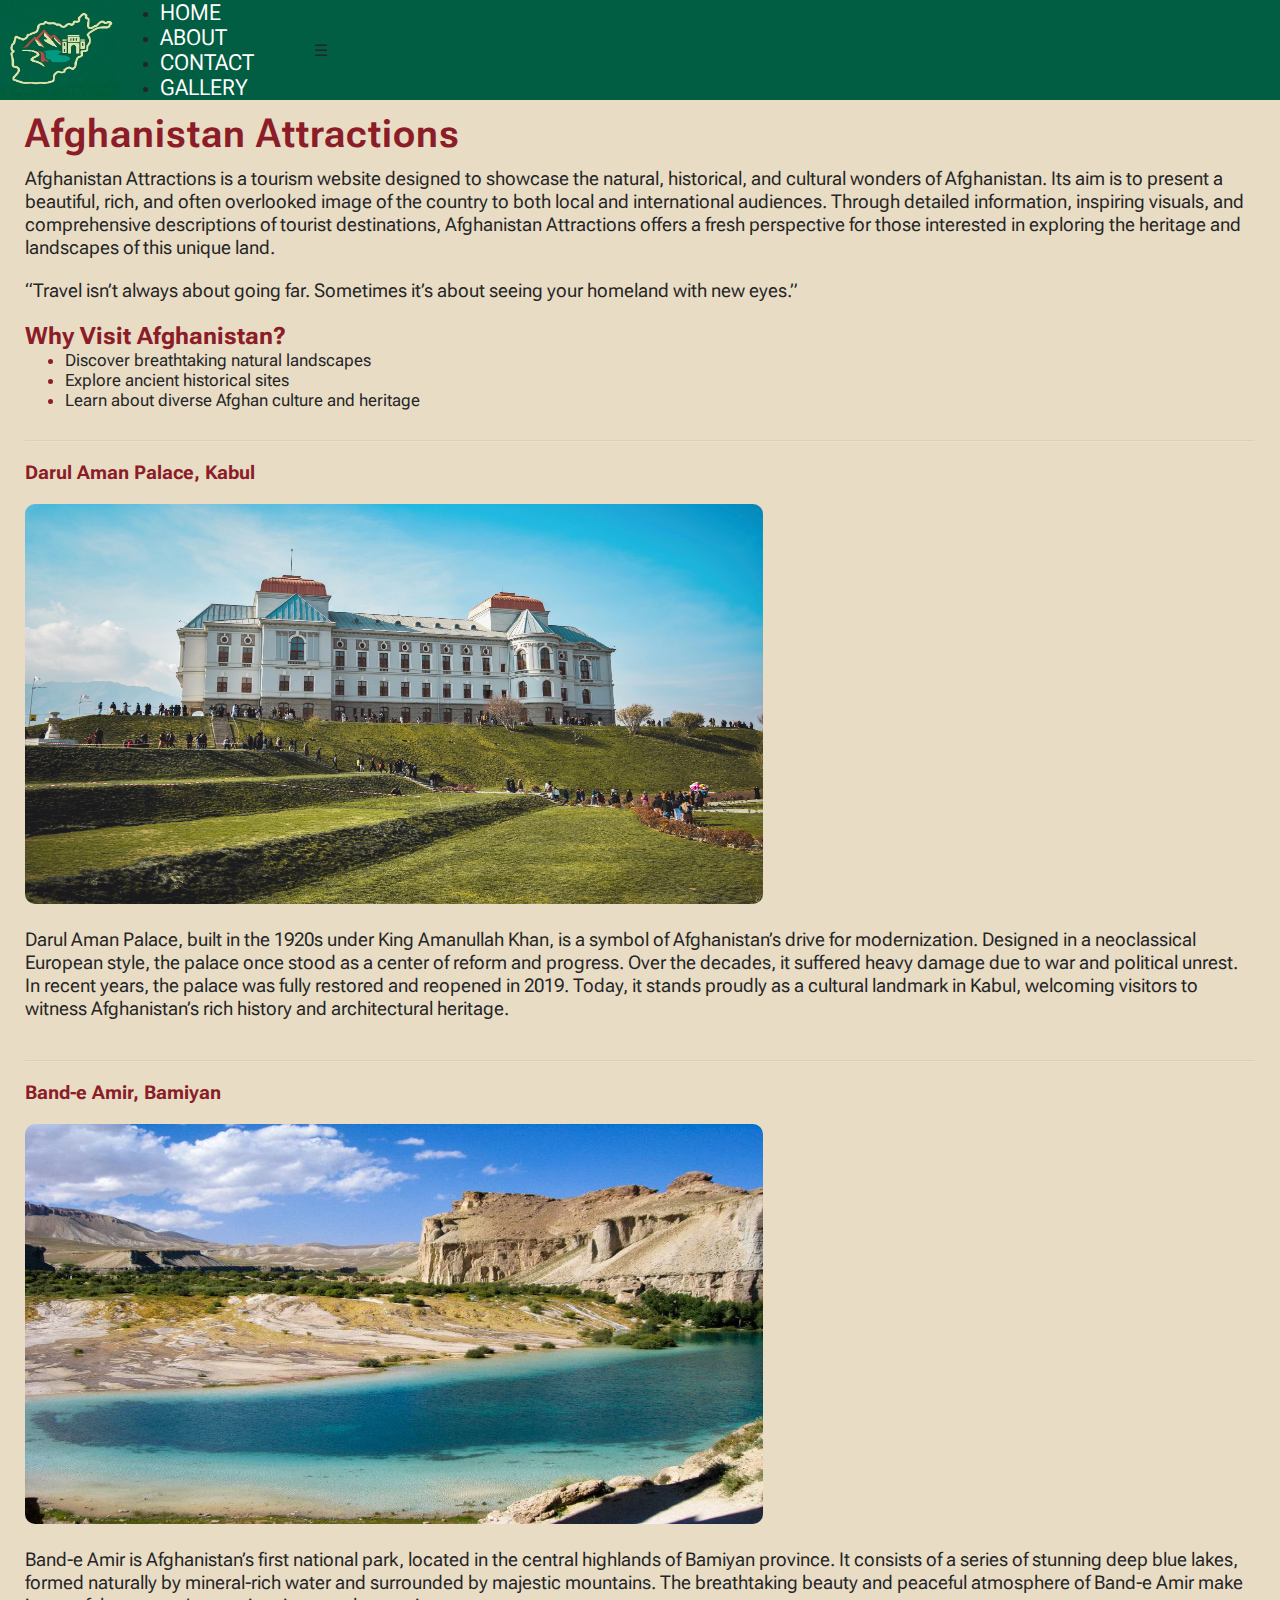
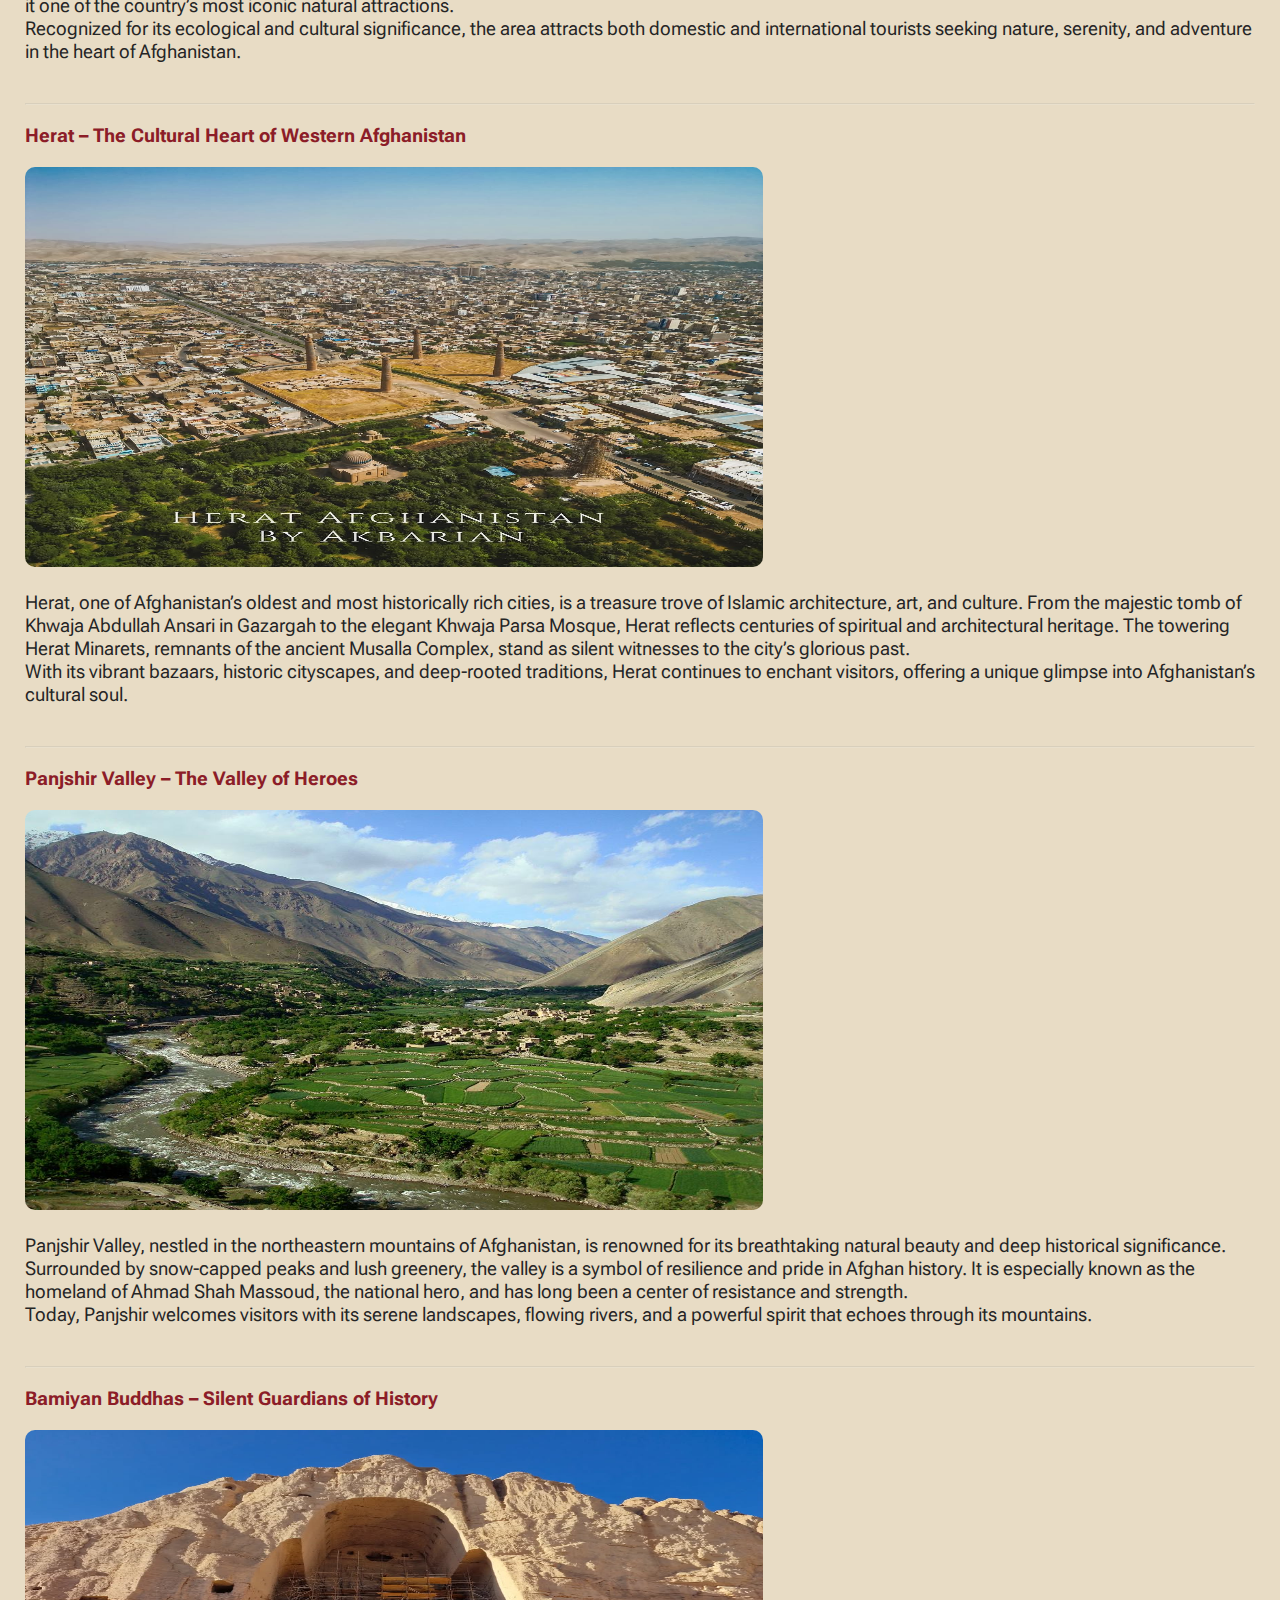
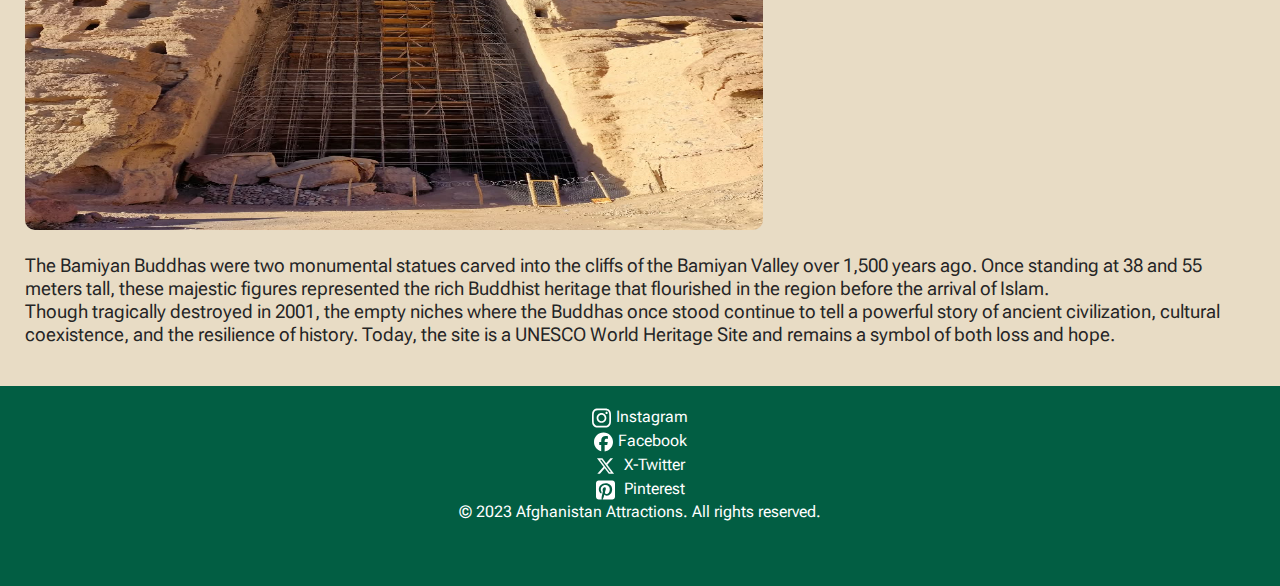
<file: index.html>
<!DOCTYPE html>
<html lang="en">
  <head>
    <meta charset="UTF-8" />
    <meta name="viewport" content="width=device-width, initial-scale=1.0" />
    <link rel="stylesheet" href="assets/css/style.css" />
    <title>Afghanistan Attractions</title>
    <link rel="preconnect" href="https://fonts.googleapis.com">
    <link href="https://fonts.googleapis.com/css2?family=Roboto+Flex:opsz,wght@8..144,100..1000&display=swap" rel="stylesheet">
    <link rel="preconnect" href="https://fonts.gstatic.com" crossorigin>
  </head>

  <body>
    <!-- header start -->
    <header>
  <nav class="navigation">
    <img src="assets/images/logo.jpg" alt="Afghanistan Attractions" class="logo" />
    <ul class="nav-links">
      <li><a href="index.html">HOME</a></li>
      <li><a href="about.html">ABOUT</a></li>
      <li><a href="contact.html">CONTACT</a></li>
      <li><a href="gallery.html">GALLERY</a></li>
    </ul>
    <div class="hamburger" onclick="toggleMenu()">&#9776;</div>

  </nav>
    </header>

    <script>
      function toggleMenu() {
        document.querySelector('.nav-links').classList.toggle('active');
      }
    </script>
    <!-- header end -->

    <!-- main start -->
    <main>
        <h1>Afghanistan Attractions</h1>
      <div class="container">

        <!-- start intro section -->
        <section class="intro">
        <p>
          Afghanistan Attractions is a tourism website designed to showcase the
          natural, historical, and cultural wonders of Afghanistan. Its aim is
          to present a beautiful, rich, and often overlooked image of the
          country to both local and international audiences. Through detailed
          information, inspiring visuals, and comprehensive descriptions of
          tourist destinations, Afghanistan Attractions offers a fresh
          perspective for those interested in exploring the heritage and
          landscapes of this unique land.
            <blockquote>
                “Travel isn’t always about going far. Sometimes it’s about seeing your homeland with new eyes.”
            </blockquote>
        </p>
        <h2>Why Visit Afghanistan?</h2>
        <ul>
          <li>Discover breathtaking natural landscapes</li>
          <li>Explore ancient historical sites</li>
          <li>Learn about diverse Afghan culture and heritage</li>
        </ul>
        </section>
        <!-- end intro section -->

        <hr>
        <!-- start attractions section -->
        <section class="Attractions">
          <div class="attraction">
            <h3>Darul Aman Palace, Kabul</h3>
            <img
              src="assets/images/darolaman.jpg"
              alt="Darulaman Palace, Kabul"
            />
            <p>
              Darul Aman Palace, built in the 1920s under King Amanullah Khan,
              is a symbol of Afghanistan’s drive for modernization. Designed in
              a neoclassical European style, the palace once stood as a center
              of reform and progress. Over the decades, it suffered heavy damage
              due to war and political unrest. <br />
              In recent years, the palace was fully restored and reopened in
              2019. Today, it stands proudly as a cultural landmark in Kabul,
              welcoming visitors to witness Afghanistan’s rich history and
              architectural heritage.
            </p>
          </div>
          <hr>
          <div class="attraction">
            <h3>Band-e Amir, Bamiyan</h3>
            <img src="assets/images/bandeAmir2.jpg" alt="Bande Amir, Bamyan" />
            <p>
              Band-e Amir is Afghanistan’s first national park, located in the
              central highlands of Bamiyan province. It consists of a series of
              stunning deep blue lakes, formed naturally by mineral-rich water
              and surrounded by majestic mountains. The breathtaking beauty and
              peaceful atmosphere of Band-e Amir make it one of the country’s
              most iconic natural attractions.
              <br />
              Recognized for its ecological and cultural significance, the area
              attracts both domestic and international tourists seeking nature,
              serenity, and adventure in the heart of Afghanistan.
            </p>
          </div>
          <hr>
          <div class="attraction">
            <h3>Herat – The Cultural Heart of Western Afghanistan</h3>
            <img src="assets/images/herat3.jpg" alt="Herat" />
            <p>
              Herat, one of Afghanistan’s oldest and most historically rich
              cities, is a treasure trove of Islamic architecture, art, and
              culture. From the majestic tomb of Khwaja Abdullah Ansari in
              Gazargah to the elegant Khwaja Parsa Mosque, Herat reflects
              centuries of spiritual and architectural heritage. The towering
              Herat Minarets, remnants of the ancient Musalla Complex, stand as
              silent witnesses to the city’s glorious past.
              <br />
              With its vibrant bazaars, historic cityscapes, and deep-rooted
              traditions, Herat continues to enchant visitors, offering a unique
              glimpse into Afghanistan’s cultural soul.
            </p>
          </div>
          <hr>
          <div class="attraction">
            <h3>Panjshir Valley – The Valley of Heroes</h3>
            <img src="assets/images/Panjshir-Valley.jpg" alt="Panjshir" />
            <p>
              Panjshir Valley, nestled in the northeastern mountains of
              Afghanistan, is renowned for its breathtaking natural beauty and
              deep historical significance. Surrounded by snow-capped peaks and
              lush greenery, the valley is a symbol of resilience and pride in
              Afghan history. It is especially known as the homeland of Ahmad
              Shah Massoud, the national hero, and has long been a center of
              resistance and strength.
              <br />
              Today, Panjshir welcomes visitors with its serene landscapes,
              flowing rivers, and a powerful spirit that echoes through its
              mountains.
            </p>
          </div>
          <hr>
          <div class="attraction">
            <h3>Bamiyan Buddhas – Silent Guardians of History</h3>
            <img src="assets/images/botebooda.jpg" alt="Buddah of Bamiyan" />
            <p>
              The Bamiyan Buddhas were two monumental statues carved into the
              cliffs of the Bamiyan Valley over 1,500 years ago. Once standing
              at 38 and 55 meters tall, these majestic figures represented the
              rich Buddhist heritage that flourished in the region before the
              arrival of Islam.
              <br />
              Though tragically destroyed in 2001, the empty niches where the
              Buddhas once stood continue to tell a powerful story of ancient
              civilization, cultural coexistence, and the resilience of history.
              Today, the site is a UNESCO World Heritage Site and remains a
              symbol of both loss and hope.
            </p>
          </div>
        </section>
        <!-- end attractions section -->

      </div>
    </main>
    <!-- main end -->

    <!-- footer start -->
    <footer class="footer">
      <section>
        <ul>
          <li>
            <img src="assets/images/instagram-brands-solid.svg" alt="" /><a
              href="https://www.instagram.com/afghanistanattractions/"
              >Instagram
            </a>
          </li>
          <li>
            <img src="assets/images/facebook-brands.svg" alt="" /><a
            href="https://www.facebook.com/afghanistanattractions/"
              >Facebook
            </a>
          </li>
          <li>
            <img src="assets/images/x-twitter-brands.svg" alt="" />
            <a href="https://www.twitter.com/afghanistanattractions/"
              >X-Twitter
            </a>
          </li>
          <li>
            <img src="assets/images/square-pinterest-brands.svg" alt="" />
            <a href="https://www.pinterest.com/afghanistanattractions/"
              >Pinterest
            </a>
          </li>
        </ul>
        <p id="footer">&copy; 2023 Afghanistan Attractions. All rights reserved. </p>
      </section>
    </footer>
    <!-- footer end -->
  </body>
</html>
</file>
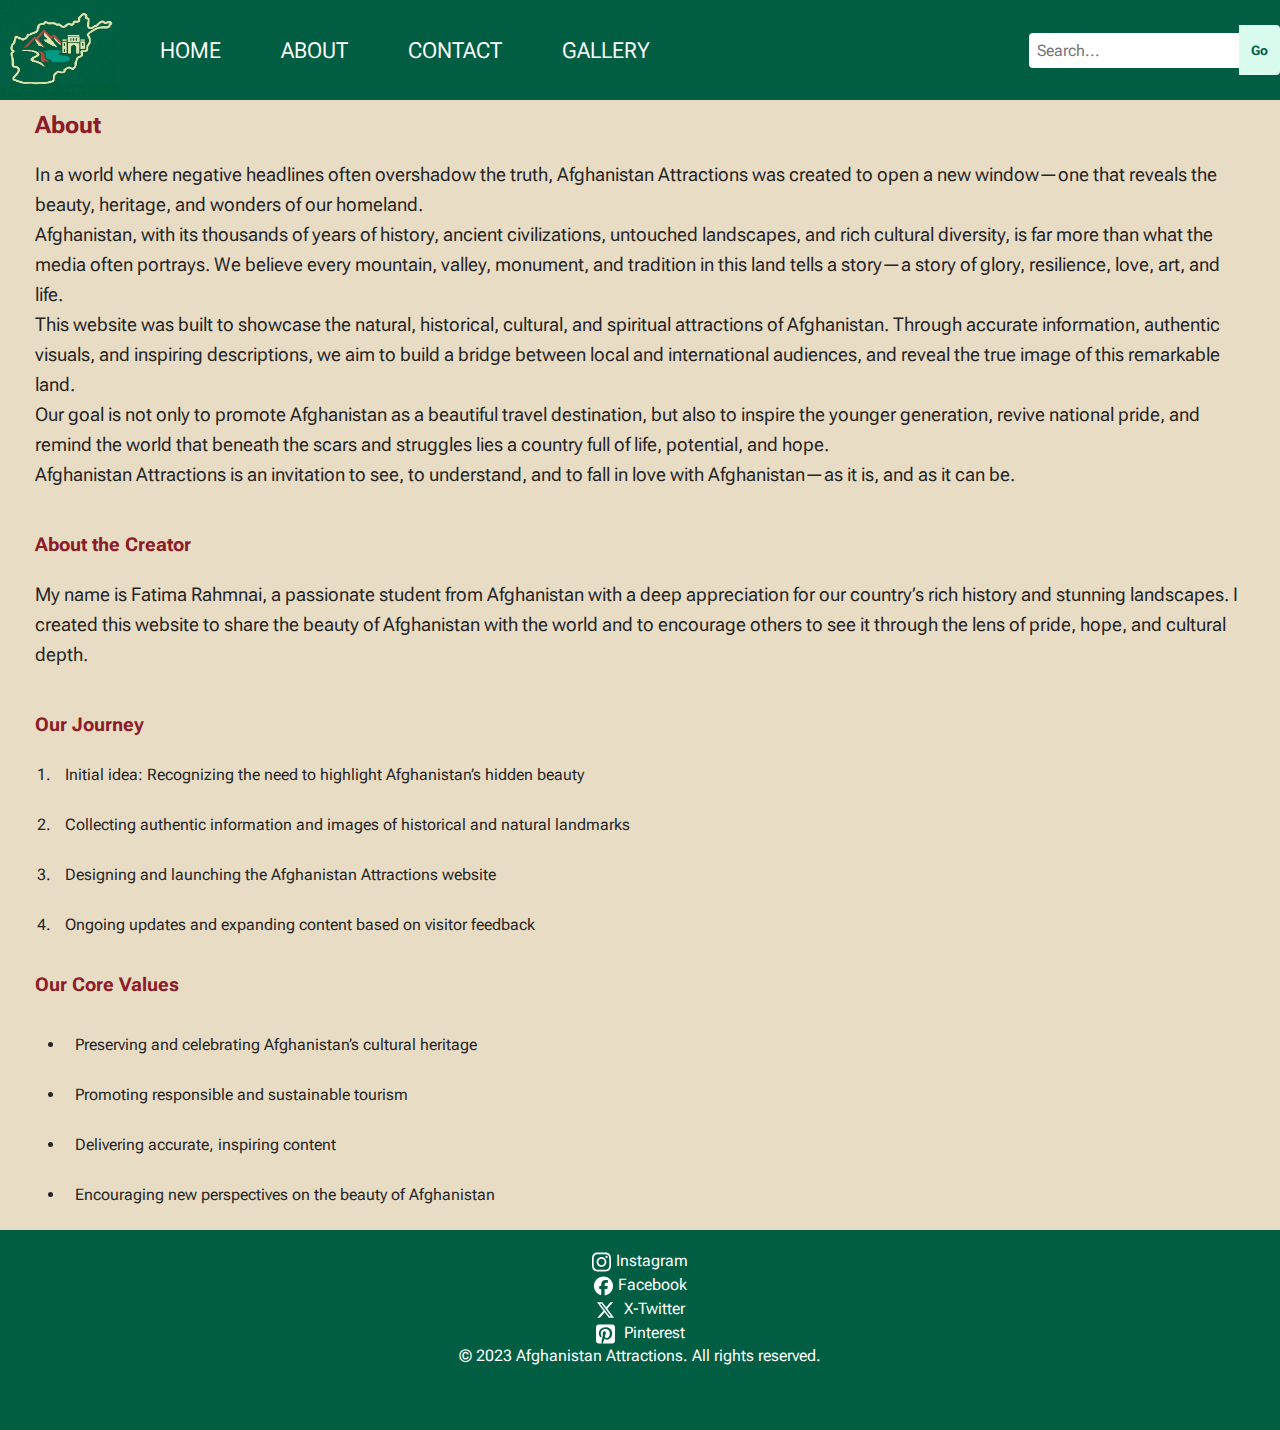
<file: about.html>
<!DOCTYPE html>
<html lang="en">
  <head>
    <meta charset="UTF-8" />
    <meta name="viewport" content="width=device-width, initial-scale=1.0" />
    <link rel="stylesheet" href="assets/css/style.css" />
    <title>About | Afghanistan Attractions</title>
    <link rel="preconnect" href="https://fonts.googleapis.com">
    <link href="https://fonts.googleapis.com/css2?family=Roboto+Flex:opsz,wght@8..144,100..1000&display=swap" rel="stylesheet">
    <link rel="preconnect" href="https://fonts.gstatic.com" crossorigin>
  </head>
  <body>
    <header>
        <!-- header start -->
        <div class="header">
            <nav class="navigation">
                    <img src="assets/images/logo.jpg" alt="Afghanistan Attractions" class="logo"/>
                    <a href="index.html">HOME</a>
                    <a href="about.html">ABOUT</a>
                    <a href="contact.html">CONTACT</a>
                    <a href="gallery.html">GALLERY</a>

                    <form class="search-form" action="/search" method="GET">
    <input type="search" name="q" placeholder="Search..." />
    <button type="submit">Go</button>
  </form>
            </nav>
        </div>
    </header>
    <!-- header end -->

    <!-- main start -->
    <main>
      <div class="about">

        <!-- start about-text section -->
        <section class="about-text">
          <h2>About</h2>
          <p>
            In a world where negative headlines often overshadow the truth,
            Afghanistan Attractions was created to open a new window—one that
            reveals the beauty, heritage, and wonders of our homeland.
            <br />
            Afghanistan, with its thousands of years of history, ancient
            civilizations, untouched landscapes, and rich cultural diversity, is
            far more than what the media often portrays. We believe every
            mountain, valley, monument, and tradition in this land tells a
            story—a story of glory, resilience, love, art, and life.
            <br />
            This website was built to showcase the natural, historical,
            cultural, and spiritual attractions of Afghanistan. Through accurate
            information, authentic visuals, and inspiring descriptions, we aim
            to build a bridge between local and international audiences, and
            reveal the true image of this remarkable land.
            <br />
            Our goal is not only to promote Afghanistan as a beautiful travel
            destination, but also to inspire the younger generation, revive
            national pride, and remind the world that beneath the scars and
            struggles lies a country full of life, potential, and hope.
            <br />
            Afghanistan Attractions is an invitation to see, to understand, and
            to fall in love with Afghanistan—as it is, and as it can be.
          </p>
          
          <h3>About the Creator</h3>
          <p>
            My name is Fatima Rahmnai, a passionate student from Afghanistan with a
            deep appreciation for our country’s rich history and stunning
            landscapes. I created this website to share the beauty of
            Afghanistan with the world and to encourage others to see it through
            the lens of pride, hope, and cultural depth.
          </p>
        </section>
        <!-- end about-text section -->

        <!-- start lists section -->
        <section class="lists">
          <h3>Our Journey</h3>
          <ol>
            <li>
              Initial idea: Recognizing the need to highlight Afghanistan’s
              hidden beauty
            </li>
            <li>
              Collecting authentic information and images of historical and
              natural landmarks
            </li>
            <li>Designing and launching the Afghanistan Attractions website</li>
            <li>
              Ongoing updates and expanding content based on visitor feedback
            </li>
          </ol>

          <h3>Our Core Values</h3>
          <ul>
            <li>Preserving and celebrating Afghanistan’s cultural heritage</li>
            <li>Promoting responsible and sustainable tourism</li>
            <li>Delivering accurate, inspiring content</li>
            <li>Encouraging new perspectives on the beauty of Afghanistan</li>
          </ul>
        </section>
        <!-- end lists section -->

      </div>
    </main>
    <!-- main end -->

    <!-- footer start -->
    <footer class="footer">
      <section>
        <ul>
          <li>
            <img src="assets/images/instagram-brands-solid.svg" alt="" /><a
              href="https://www.instagram.com/afghanistanattractions/"
              >Instagram
            </a>
          </li>
          <li>
            <img src="assets/images/facebook-brands.svg" alt="" /><a
            href="https://www.facebook.com/afghanistanattractions/"
              >Facebook
            </a>
          </li>
          <li>
            <img src="assets/images/x-twitter-brands.svg" alt="" />
            <a href="https://www.twitter.com/afghanistanattractions/"
              >X-Twitter
            </a>
          </li>
          <li>
            <img src="assets/images/square-pinterest-brands.svg" alt="" />
            <a href="https://www.pinterest.com/afghanistanattractions/"
              >Pinterest
            </a>
          </li>
        </ul>
        <p id="footer">&copy; 2023 Afghanistan Attractions. All rights reserved. </p>
      </section>
    </footer>
    <!-- footer end -->
  </body>
</html>
</file>
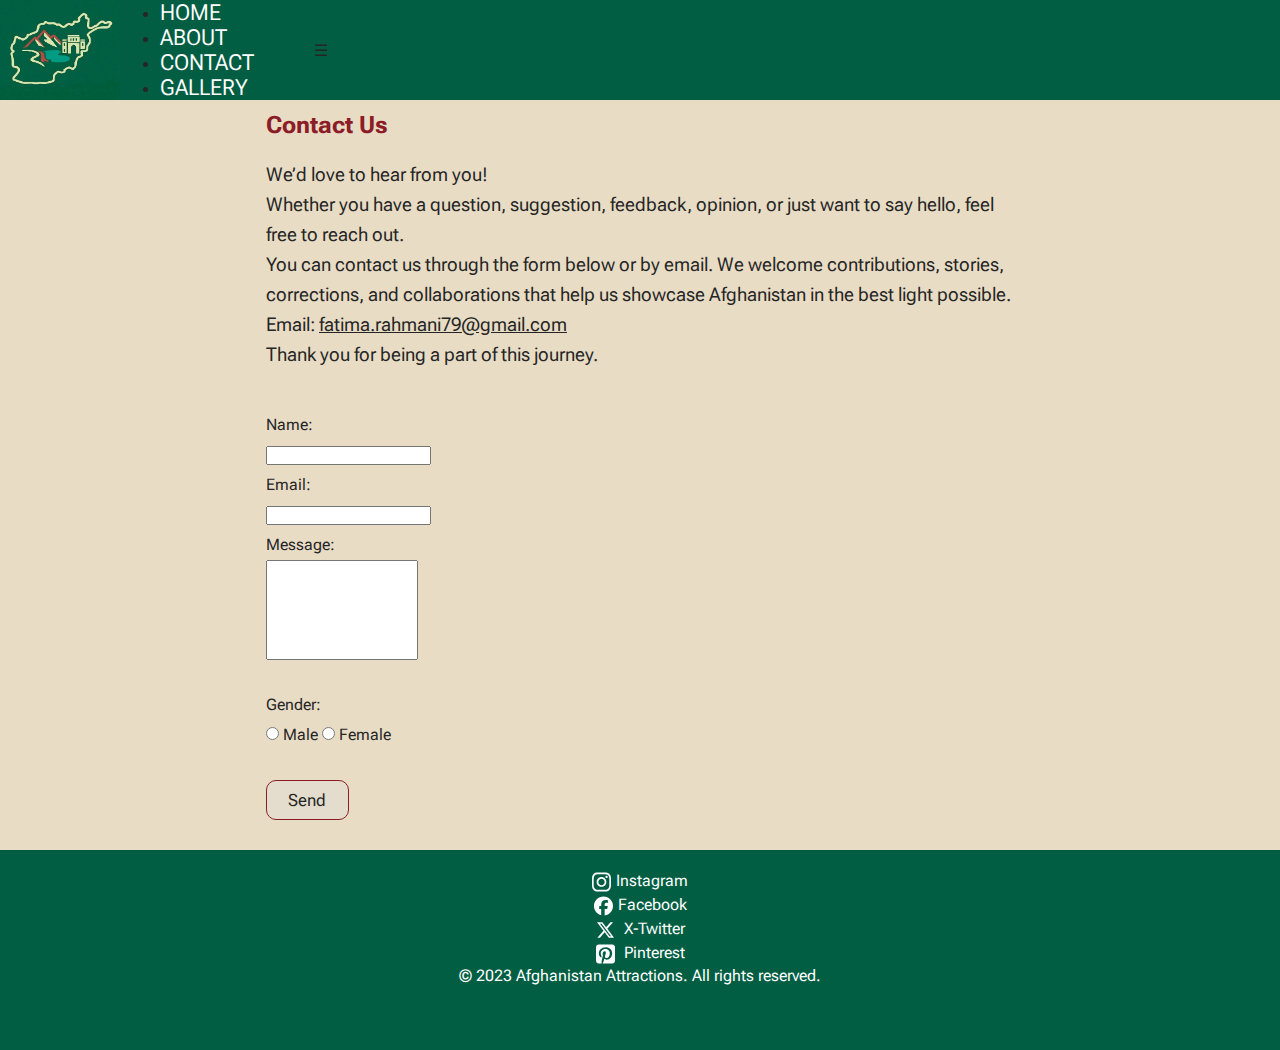
<file: contact.html>
<!DOCTYPE html>
<html lang="en">
  <head>
    <meta charset="UTF-8" />
    <meta name="viewport" content="width=device-width, initial-scale=1.0" />
    <link rel="stylesheet" href="assets/css/style.css" />
    <title>Contact | Afghanistan Attractions</title>
    <link rel="preconnect" href="https://fonts.googleapis.com" />
    <link
      href="https://fonts.googleapis.com/css2?family=Roboto+Flex:opsz,wght@8..144,100..1000&display=swap"
      rel="stylesheet"
    />
    <link rel="preconnect" href="https://fonts.gstatic.com" crossorigin />
  </head>

  <body>
    <!-- start header -->
     <header>
  <nav class="navigation">
    <img src="assets/images/logo.jpg" alt="Afghanistan Attractions" class="logo" />
    <ul class="nav-links">
      <li><a href="index.html">HOME</a></li>
      <li><a href="about.html">ABOUT</a></li>
      <li><a href="contact.html">CONTACT</a></li>
      <li><a href="gallery.html">GALLERY</a></li>
    </ul>
    <div class="hamburger" onclick="toggleMenu()">&#9776;</div>

  </nav>
    </header>

    <script>
      function toggleMenu() {
        document.querySelector('.nav-links').classList.toggle('active');
      }
    </script>
    <!-- end header -->

    <!-- start main -->
    <main>
      <div class="contact">

        <!-- start contact section -->
        <section class="contactus">
          <h2>Contact Us</h2>
          <p>
            We’d love to hear from you! <br />
            Whether you have a question, suggestion, feedback, opinion, or just
            want to say hello, feel free to reach out.
            <br />
            You can contact us through the form below or by email. We welcome
            contributions, stories, corrections, and collaborations that help us
            showcase Afghanistan in the best light possible.
            <br />
            Email:
            <a href="mailto:fatima.rahmani79@gmail.com"
              >fatima.rahmani79@gmail.com</a
            >
            <br />
            Thank you for being a part of this journey.
          </p>
        </section>
        <!-- end contact section -->

        <!-- start contactform section -->
        <section class="contactform">
          <form action="#">
            <label for="name">Name:</label> <br />
            <input type="text" id="name" name="name" required class="input" /> <br />
            <label for="email">Email:</label> <br />
            <input type="email" id="email" name="email"required class="input"/> <br />
            <label for="message">Message:</label> <br />
            <textarea id="message" name="message" required class="input"></textarea> <br />
            <label for="gender">Gender:</label> <br />
            <input type="radio" id="male" name="gender" value="Mele" />
            <label for="male">Male</label>
            <input type="radio" id="female" name="gender" value="Female" />
            <label for="female">Female</label> <br /> <br />
            <input type="submit" value="Send" id="send" /> <br />
          </form>
        </section>
        <!-- end contactform section -->

      </div>
    </main>
    <!-- end main -->

    <!-- start footer -->
    <footer class="footer">
      <section>
        <ul>
          <li>
            <img src="assets/images/instagram-brands-solid.svg" alt="" /><a
              href="https://www.instagram.com/afghanistanattractions/"
              >Instagram
            </a>
          </li>
          <li>
            <img src="assets/images/facebook-brands.svg" alt="" /><a
              href="https://www.facebook.com/afghanistanattractions/"
              >Facebook
            </a>
          </li>
          <li>
            <img src="assets/images/x-twitter-brands.svg" alt="" />
            <a href="https://www.twitter.com/afghanistanattractions/"
              >X-Twitter
            </a>
          </li>
          <li>
            <img src="assets/images/square-pinterest-brands.svg" alt="" />
            <a href="https://www.pinterest.com/afghanistanattractions/"
              >Pinterest
            </a>
          </li>
        </ul>
        <p id="footer">
          &copy; 2023 Afghanistan Attractions. All rights reserved.
        </p>
      </section>
    </footer>
    <!-- end footer -->

  </body>
</html>
</file>
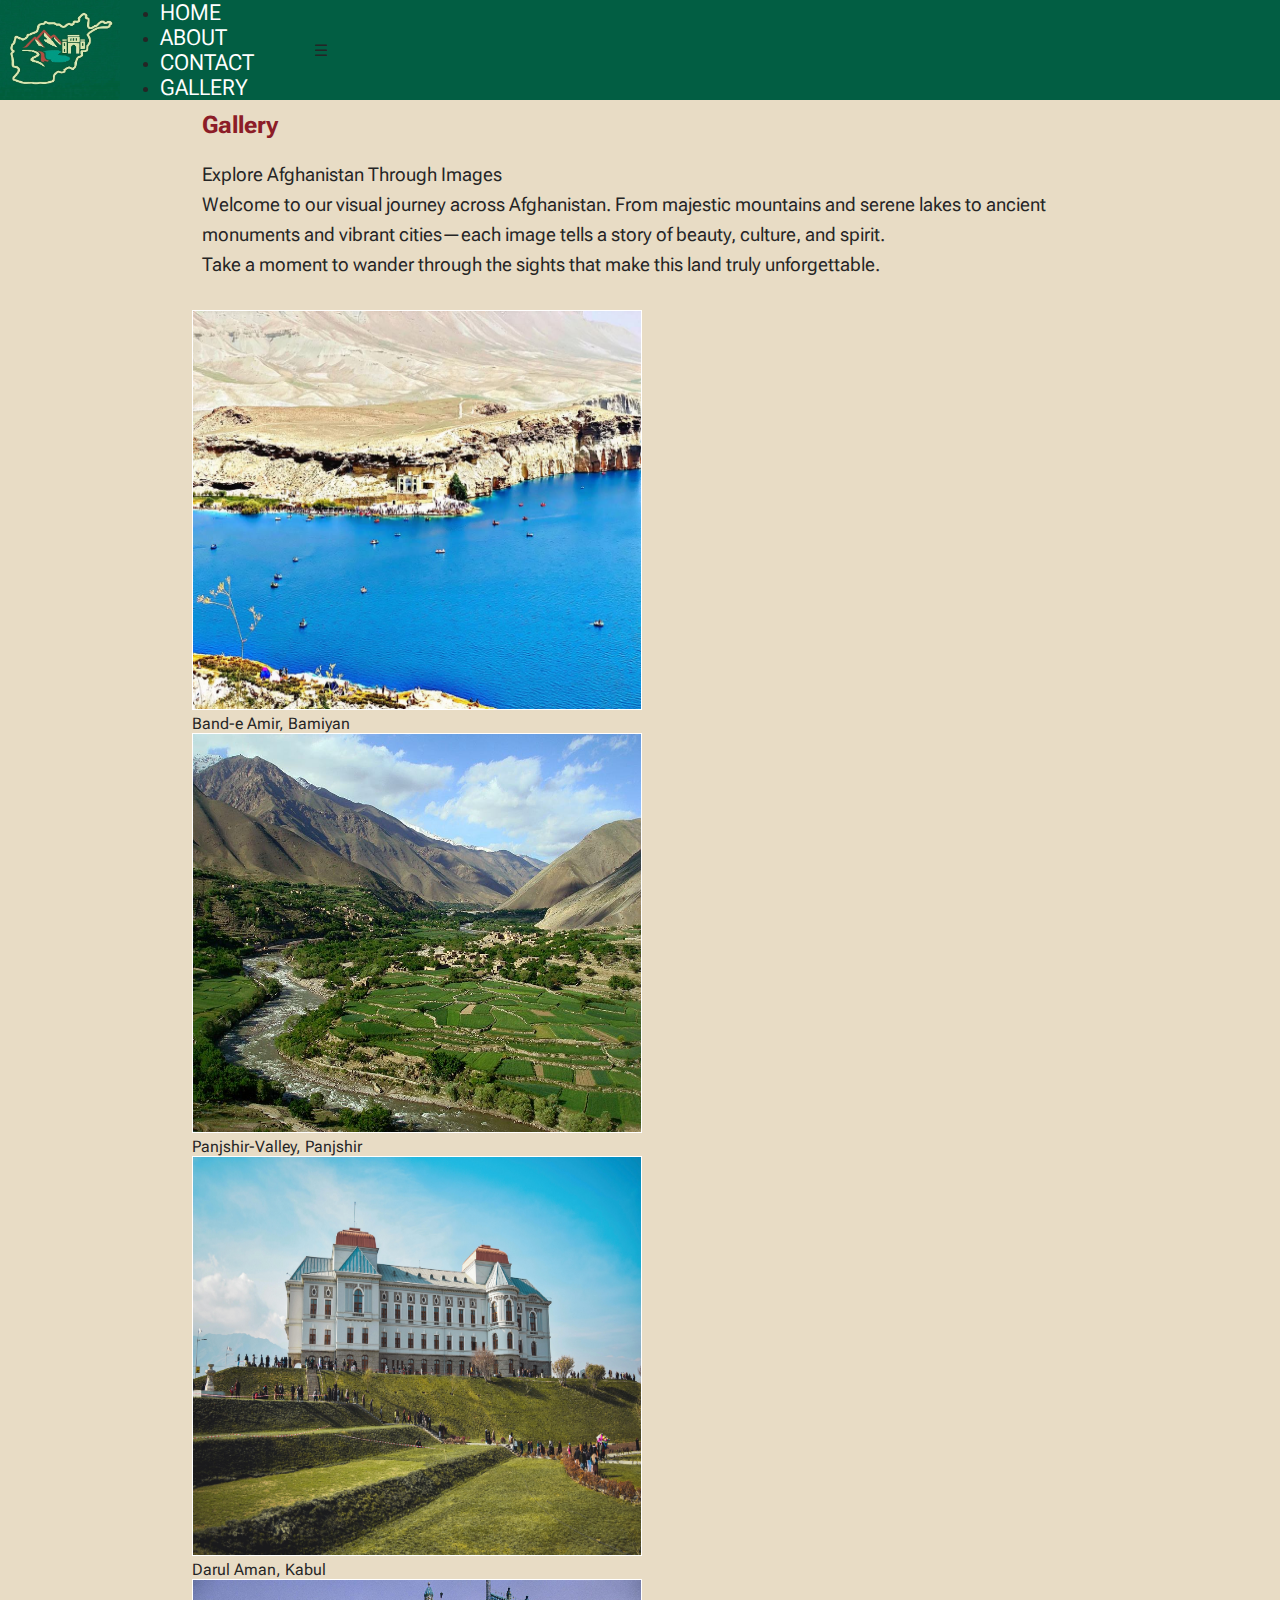
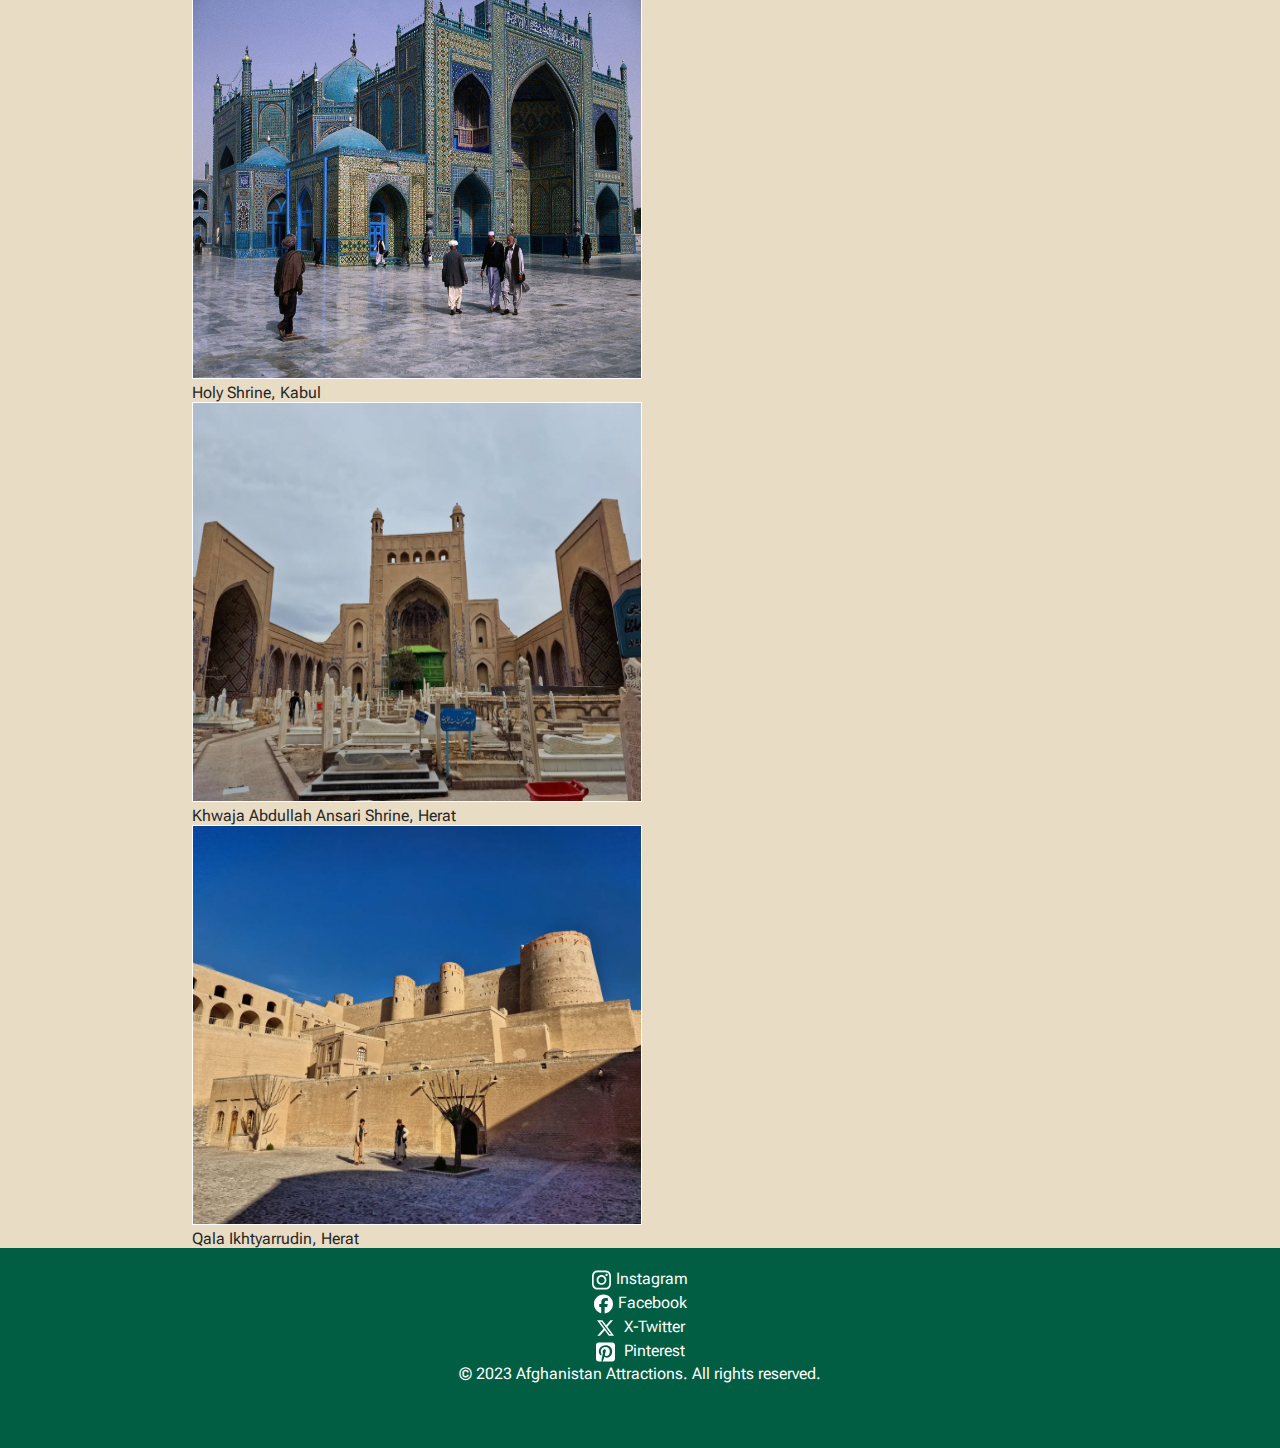
<file: gallery.html>
<!DOCTYPE html>
<html lang="en">
<head>
    <meta charset="UTF-8">
    <meta name="viewport" content="width=device-width, initial-scale=1.0">
    <link rel="stylesheet" href="assets/css/style.css">
    <title>Gallery | Afghanistan Attractions</title>
    <link rel="preconnect" href="https://fonts.googleapis.com">
    <link href="https://fonts.googleapis.com/css2?family=Roboto+Flex:opsz,wght@8..144,100..1000&display=swap" rel="stylesheet">
    <link rel="preconnect" href="https://fonts.gstatic.com" crossorigin>
</head>
<body>

    <!-- header start -->
     <header>
  <nav class="navigation">
    <img src="assets/images/logo.jpg" alt="Afghanistan Attractions" class="logo" />
    <ul class="nav-links">
      <li><a href="index.html">HOME</a></li>
      <li><a href="about.html">ABOUT</a></li>
      <li><a href="contact.html">CONTACT</a></li>
      <li><a href="gallery.html">GALLERY</a></li>
    </ul>
    <div class="hamburger" onclick="toggleMenu()">&#9776;</div>

  </nav>
    </header>

    <script>
      function toggleMenu() {
        document.querySelector('.nav-links').classList.toggle('active');
      }
    </script>
    <!-- header end -->

    <!-- main start -->
    <main>
        <div class="gallery">
            <h2>Gallery</h2>
            <p>
                Explore Afghanistan Through Images <br>
                Welcome to our visual journey across Afghanistan. From majestic mountains and serene lakes to ancient monuments and vibrant cities—each image tells a story of beauty, culture, and spirit. <br>
                Take a moment to wander through the sights that make this land truly unforgettable.
            </p>

            <!-- start gallery-cards section -->
            <section class="gallery-cards">
                
                    <figure>
                        <img src="assets/images/bandAmir.jpg" alt="Band-e Amir">
                        <figcaption>Band-e Amir, Bamiyan</figcaption>
                    </figure>
                
                    <figure>
                        <img src="assets/images/Panjshir-Valley.jpg" alt="Panjshir valley">
                        <figcaption>Panjshir-Valley, Panjshir</figcaption>
                    </figure>
                
                    <figure>
                        <img src="assets/images/darolaman.jpg" alt="Darul Aman, Kabul">
                        <figcaption>Darul Aman, Kabul</figcaption>
                    </figure>
                
                    <figure>
                       <img src="assets/images/kabul2.jpg" alt="Holy Shrine, Kabul">
                        <figcaption>Holy Shrine, Kabul</figcaption>
                    </figure>
                
                    <figure>
                        <img src="assets/images/khwaja herat.jpg" alt="Khwaja Abdullah Ansari, Herat">
                        <figcaption>Khwaja Abdullah Ansari Shrine, Herat</figcaption>
                    </figure>
                
                    <figure>
                        <img src="assets/images/qala herat.jpg" alt="Qala Ikhtyarrudin, Herat">
                        <figcaption>Qala Ikhtyarrudin, Herat</figcaption>
                    </figure>
                
                </div>
            </section>
            <!-- end gallery-cards section -->

        </div>
    </main> 
    <!-- main end -->

    <!-- footer start -->
    <footer class="footer">
      <section>
        <ul>
          <li>
            <img src="assets/images/instagram-brands-solid.svg" alt="" /><a
              href="https://www.instagram.com/afghanistanattractions/"
              >Instagram
            </a>
          </li>
          <li>
            <img src="assets/images/facebook-brands.svg" alt="" /><a
            href="https://www.facebook.com/afghanistanattractions/"
              >Facebook
            </a>
          </li>
          <li>
            <img src="assets/images/x-twitter-brands.svg" alt="" />
            <a href="https://www.twitter.com/afghanistanattractions/"
              >X-Twitter
            </a>
          </li>
          <li>
            <img src="assets/images/square-pinterest-brands.svg" alt="" />
            <a href="https://www.pinterest.com/afghanistanattractions/"
              >Pinterest
            </a>
          </li>
        </ul>
        <p id="footer">&copy; 2023 Afghanistan Attractions. All rights reserved. </p>
      </section>
    </footer>
    <!-- footer end -->

</body>
</html>
</file>
<file: assets/css/style.css>
* {
  padding: 0;
  margin: 0;
  box-sizing: border-box;
  font-family: "Roboto Flex";
  color: #252525;
}

/*start header style */
nav {
  background-color: #025e43;
  color: white;
  height: 100px;
  position: fixed;
  width: 100%;
  display: flex;
  align-items: center;
  
}

img.logo {
  height: 100px;
  width: 120px;
  margin-right: 40px;
}

nav a {
  color: white;
  font-size: 22px;
  font-weight: 400;
  text-decoration: none;
  margin-right: 60px;
  background-color: inherit;
  padding: 20px 0px;
}

.search-form {
  margin-left: auto; 
  display: flex;
  align-items: center;
}

.search-form input[type="search"] {
  padding: 8px;
  border: none;
  border-radius: 4px 0 0 4px;
  font-size: 16px;
}

.search-form button {
  padding: 8px 12px;
  background-color: #d9fcee;
  height: 50px;
  color: #025e43;
  border: none;
  border-radius: 0 4px 4px 0;
  cursor: pointer;
  font-weight: bold;
}

.search-form button:hover {
  background-color: white;
}

nav a:hover {
  color: #d9fcee;
  border-bottom: 2px solid #d9fcee;
}
/*end header style */

/* start footer style */
.footer {
  background-color: #025e43;
  height: 200px;
  padding: 20px 20px 20px 20px;
  text-align: center;
}

.footer p {
  display: block;
  color: white;
  font-size: 16px;
}

.footer a {
  text-decoration: none;
  color: white;
  font-size: 16px;
}

.footer ul {
  list-style: none;
  padding-left: 0;
  margin-left: 0;
}

.footer img{
    width: 24px;
    height: 24px;
    padding-right: 5px;
    display: inline;
    vertical-align: middle;
}
/* end footer style */

/* start main page style */
main,
div.head {
  background-color: #e8dcc5;
  padding-top: 100px;
}

h1,
h2,
h3 {
  color: #8c1d28;
}

h1,
.container {
  margin: 0px 25px;
}

h1 {
  font-size: 40px;
  padding: 10px 0px 10px;
  font-weight: 600;
  letter-spacing: 1px;
}

main p,
blockquote {
  font-size: 19px;

  margin-bottom: 20px;
}

.intro li {
  margin-left: 40px;
  font-size: 17px;
}

.intro ul li::marker {
  color: #8c1d28;
}

.intro {
  margin-bottom: 30px;
}

hr {
  opacity: 0.2;
  margin-bottom: 20px;
}

.Attractions {
  width: 100%;
  display: flex;
  flex-direction: column;
}

.attraction {
  margin-bottom: 20px;
}

.attraction img {
  width: 60%;
  height: 400px;
  margin: 20px 0px;
  border-radius: 10px;
  right: 100px;
}
/* end main page style */


/*start about page */
.about {
  background-color: #e8dcc5;
  margin: 0px 25px;
}

.about h2,
.about h3,
.about p,
.about ul,
.about li {
  padding: 10px;
  line-height: 30px;
}

.about ol,
.about ul {
  margin-left: 30px;
  font-size: 16px;
  padding-bottom: 10px;
}
/* end about page */

/* start contact page */
.contact {
  background-color: #e8dcc5;
  margin: 0px auto;
  width: 60%;
  display: flex;
  flex-direction: column;
  align-items: start;
}

.contact h2,
.contact p,
.contact form {
  padding: 10px;
  line-height: 30px;
}

.inp {
  background-color: #e4ddcd;
  border: 1px solid #8c1d28;
  border-radius: 10px;
  display: block;
  width: 400%;
  height: 36px;
  padding: 10px;
}

.inp:focus {
  outline: none;
  border: 2px solid #8c1d28;
}

.contact textarea {
  display: block;
  height: 100px;
  resize: none;
  overflow: hidden;
}

#send {
  height: 40px;
  width: 50%;
  background-color: #e4ddcd;
  border: 1px solid #8c1d28;
  border-radius: 10px;
  font-size: 17px;
  margin-bottom: 20px;
}

#send:focus {
  font-size: 19px;
  border: 2px solid #8c1d28;
}
/* end contact page */

/* start gallery page */
.gallery{
  background-color: #e8dcc5;
  margin: 0px auto;
  width: 70%;
}

.gallery h2, .gallery p{
  padding: 10px;
  line-height: 30px;
}

.cards{
  display: flex;
  width: 100%;
  justify-content: center;
  align-items: space-between;
}

.gallery-cards img{
    max-width: 450px;
    min-width: 45%;
    height: 400px;
    border: 1px solid #fff;
}

.link a {
    color: #8c1d28;
    text-decoration: none;
    margin-left: 20px;
    margin-bottom: 20px;
}
/* end gallery page */
</file>
